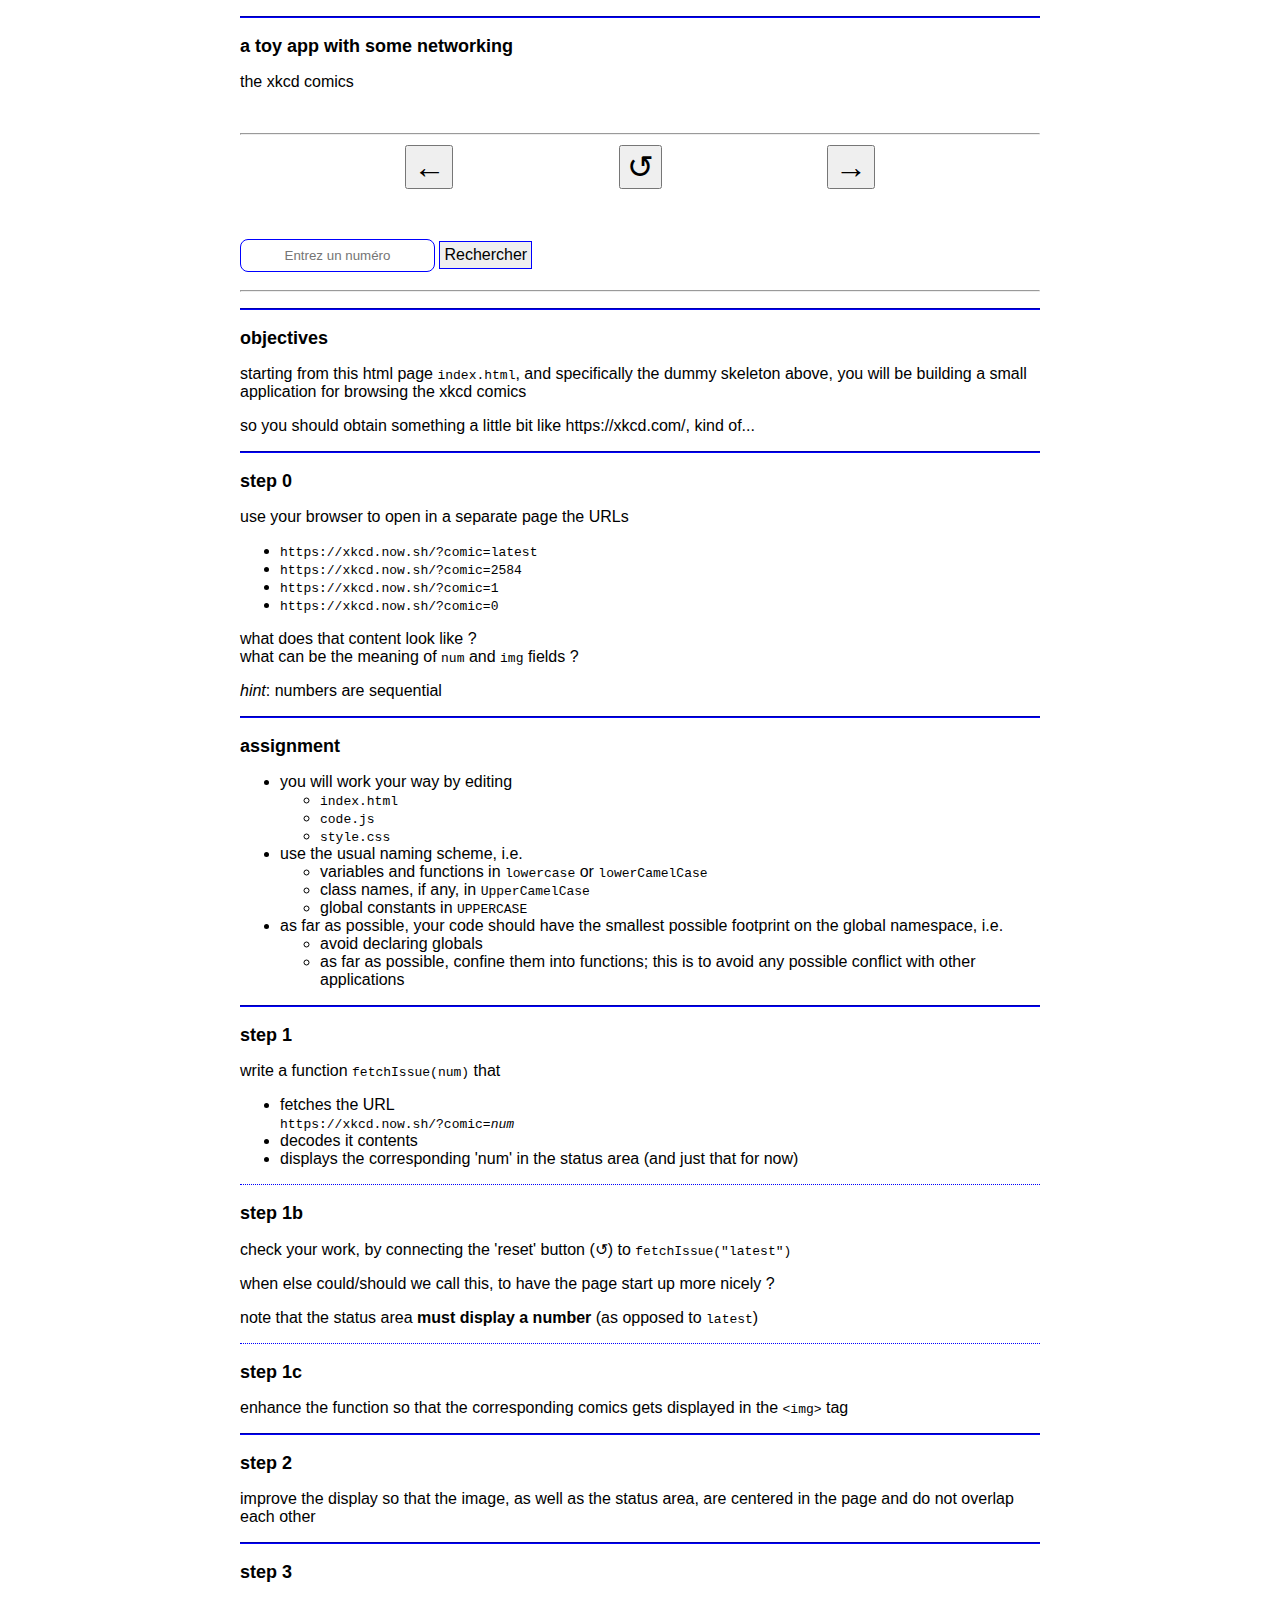
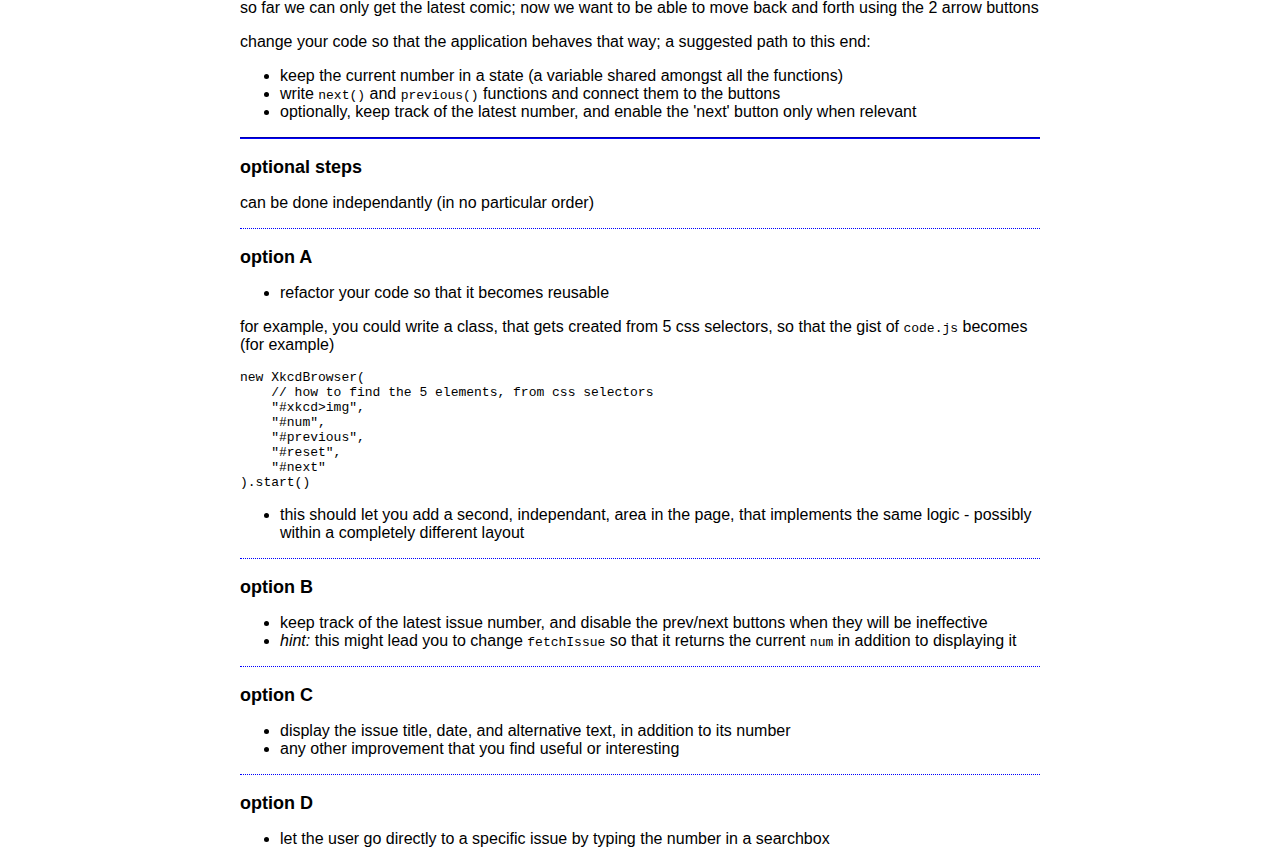
<file: xkcd/index.html>
<html>

<!-- DO NOT EDIT index.html !!
    instead, edit either
    src/umbrella.html
    or
    src/instructions.md -->

<head>
  <meta charset="UTF-8">
  <link rel="stylesheet" href="style.css">
  <script src="code.js"></script>
</head>

<body>
  <h1> a toy app with some networking</h1>

  <p>the xkcd comics</p>

  <br>
  <hr>
  <div class="centered">
    <button id="previous">←</button>
    <button id="reset">↺</button>
    <button id="next">→</button>
  </div>

  <div id="xkcd" class="centered">
    <img>
  </div>

  <input type="text" id=num class="centered" placeholder="Entrez un numéro">
  <button id="rechercher">Rechercher</button>
  <hr>

  <!-- DO NOT EDIT THE TEXT BELOW
    it is preprocessed from the markdown file
    src/instructions.md - edit that file instead ! -->

  <h1>objectives</h1>

<p>starting from this html page <code>index.html</code>, and specifically the dummy skeleton above, you will be building a small application for browsing the xkcd comics</p>

<p>so you should obtain something a little bit like https://xkcd.com/, kind of...</p>

<h1>step 0</h1>

<p>use your browser to open in a separate page the URLs</p>

<ul>
<li><code>https://xkcd.now.sh/?comic=latest</code></li>
<li><code>https://xkcd.now.sh/?comic=2584</code></li>
<li><code>https://xkcd.now.sh/?comic=1</code></li>
<li><code>https://xkcd.now.sh/?comic=0</code></li>
</ul>

<p>what does that content look like ?<br />
what can be the meaning of <code>num</code> and <code>img</code> fields ?</p>

<p><em>hint</em>: numbers are sequential</p>

<h1>assignment</h1>

<ul>
<li>you will work your way by editing
<ul>
<li><code>index.html</code></li>
<li><code>code.js</code></li>
<li><code>style.css</code></li>
</ul></li>
<li>use the usual naming scheme, i.e.
<ul>
<li>variables and functions in <code>lowercase</code> or <code>lowerCamelCase</code></li>
<li>class names, if any, in <code>UpperCamelCase</code></li>
<li>global constants in <code>UPPERCASE</code></li>
</ul></li>
<li>as far as possible, your code should have the smallest possible footprint on
the global namespace, i.e.
<ul>
<li>avoid declaring globals</li>
<li>as far as possible, confine them into functions; this is to avoid any
possible conflict with other applications</li>
</ul></li>
</ul>

<h1>step 1</h1>

<p>write a function <code>fetchIssue(num)</code> that</p>

<ul>
<li>fetches the URL<br />
<code>https://xkcd.now.sh/?comic=</code><em><code>num</code></em></li>
<li>decodes it contents</li>
<li>displays the corresponding 'num' in the status area (and just that for now)</li>
</ul>

<h2>step 1b</h2>

<p>check your work, by connecting the 'reset' button (↺) to <code>fetchIssue("latest")</code></p>

<p>when else could/should we call this, to have the page start up more nicely ?</p>

<p>note that the status area <strong>must display a number</strong> (as opposed to
<code>latest</code>)</p>

<h2>step 1c</h2>

<p>enhance the function so that the corresponding comics gets displayed in the <code>&lt;img&gt;</code> tag</p>

<h1>step 2</h1>

<p>improve the display so that the image, as well as the status area, are centered
in the page and do not overlap each other</p>

<h1>step 3</h1>

<p>so far we can only get the latest comic; now we want to be able to move back and
forth using the 2 arrow buttons</p>

<p>change your code so that the application behaves that way; a suggested path to this end:</p>

<ul>
<li>keep the current number in a state (a variable shared amongst all the
functions)</li>
<li>write <code>next()</code> and <code>previous()</code> functions and connect them to the buttons</li>
<li>optionally, keep track of the latest number, and enable the 'next' button only
when relevant</li>
</ul>

<h1>optional steps</h1>

<p>can be done independantly (in no particular order)</p>

<h2>option A</h2>

<ul>
<li>refactor your code so that it becomes reusable</li>
</ul>

<p>for example, you could write a class, that gets created from 5 css selectors, so
that the gist of <code>code.js</code> becomes (for example)</p>

<pre><code>new XkcdBrowser(
    // how to find the 5 elements, from css selectors
    "#xkcd&gt;img",
    "#num",
    "#previous",
    "#reset",
    "#next"
).start()
</code></pre>

<ul>
<li>this should let you add a second, independant, area in the page, that implements the same logic - possibly within a completely different layout</li>
</ul>

<h2>option B</h2>

<ul>
<li>keep track of the latest issue number, and disable the prev/next buttons when
they will be ineffective</li>
<li><em>hint:</em> this might lead you to change <code>fetchIssue</code> so that it returns the current <code>num</code> in addition to displaying it</li>
</ul>

<h2>option C</h2>

<ul>
<li>display the issue title, date, and alternative text, in addition to its number</li>
<li>any other improvement that you find useful or interesting</li>
</ul>

<h2>option D</h2>

<ul>
<li>let the user go directly to a specific issue by typing the number in a searchbox</li>
</ul>


</body>
</file>
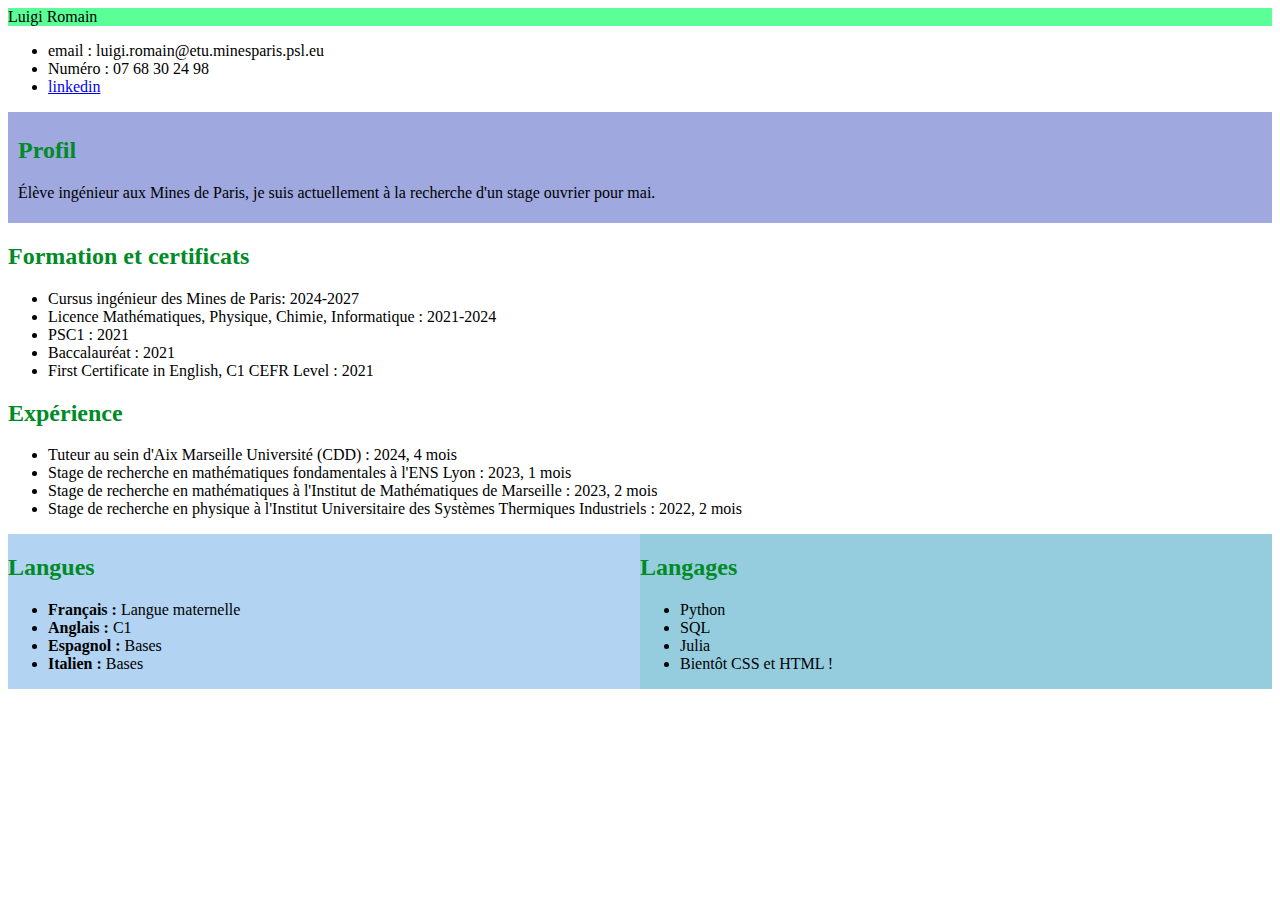
<file: cv/cv.html>
<html>
  <head>
   <link href="cv.css" rel="stylesheet">
  </head>
 <body>
   <div class="container">
      <div id="header">
      Luigi Romain
      </div>
      <div id="main">

      <ul>
         <li> email : luigi.romain@etu.minesparis.psl.eu </li>
         <li> Numéro : 07 68 30 24 98</li>
         <li> <a href = "https://www.linkedin.com/in/luigi-romain"> linkedin </a> </li>
      </ul>

         <div style="background-color: #9fa9df; padding: 5px 10px;">

         <h2 class = "titre"> Profil </h2>
         <p>
            Élève ingénieur aux Mines de Paris, je suis actuellement à la recherche d'un stage ouvrier pour mai.
         </p>

         </div> 
         <div>

         <h2> Formation et certificats</h2>

         <ul>
            <li> Cursus ingénieur des Mines de Paris: 2024-2027 </li>
            <li> Licence Mathématiques, Physique, Chimie, Informatique : 2021-2024 </li>
            <li> PSC1 : 2021 </li>
            <li> Baccalauréat : 2021 </li>
            <li> First Certificate in English, C1 CEFR Level : 2021 </li>
         </ul>

         </div>
         <div>

         <h2> Expérience</h2>

         <ul>
            <li> Tuteur au sein d'Aix Marseille Université (CDD) : 2024, 4 mois</li>
            <li>Stage de recherche en mathématiques fondamentales à l'ENS Lyon : 2023, 1 mois </li>
            <li> Stage de recherche en mathématiques à l'Institut de Mathématiques de Marseille : 2023, 2 mois</li>
            <li> Stage de recherche en physique à l'Institut Universitaire des Systèmes Thermiques Industriels : 2022, 2 mois</li>
         </ul>

         </div>
      </div>
      <div id="footer_un">

   <h2> Langues </h2>

   <ul>
      <li> <b>Français :</b> Langue maternelle </li>
      <li> <b>Anglais :</b> C1 </li>
      <li> <b>Espagnol :</b> Bases </li>
      <li> <b>Italien :</b> Bases </li>
   </ul>

</div>
<div id="footer_deux">

   <h2> Langages </h2>

   <ul>
      <li> Python </li>
      <li> SQL </li>
      <li> Julia </li>
      <li> Bientôt CSS et HTML !</li>
   </ul>

</div>


  </body>
</html>
</file>
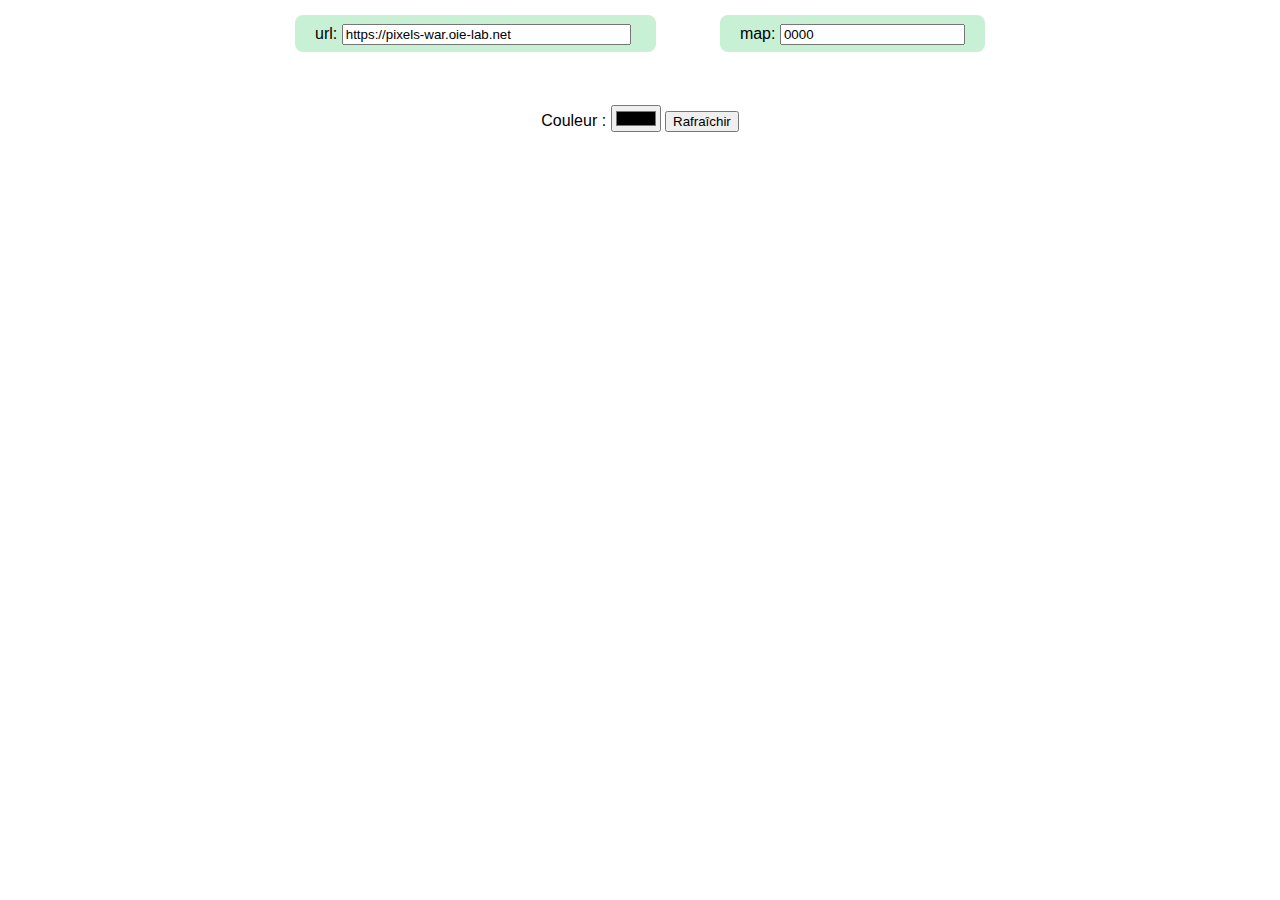
<file: pixels-war/pixels-war.html>
<!DOCTYPE html>
<html lang="en">

<head>
    <meta charset="UTF-8" />
    <meta http-equiv="X-UA-Compatible" content="IE=edge" />
    <meta name="viewport" content="width=device-width, initial-scale=1.0" />
    <title>Pixel War ue22-p23</title>
    <link rel="stylesheet" href="./pixels-war.css" />
    <script src="./pixels-war.js" defer></script>
</head>

<body>
    <div id="connect-dialog">
        <span>
            <label for="baseurl">url:</label>
            <input id="baseurl" type="text">
        </span>
        <span>
            <label for="mapid">map:</label>
            <input id="mapid" type="text" value="0000">
        </span>
        <!-- <button type="submit">Connect</button> -->
    </div>

    <div id="grid">
    </div>
    <div id="controls">
        <label for="colorpicker">Couleur :</label>
        <input id="colorpicker" type="color" value="#000000" title="Choisis ta couleur">
        <button type="button" class="btn btn-primary" id="refresh">Rafraîchir</button>
    </div>
</body>
</file>
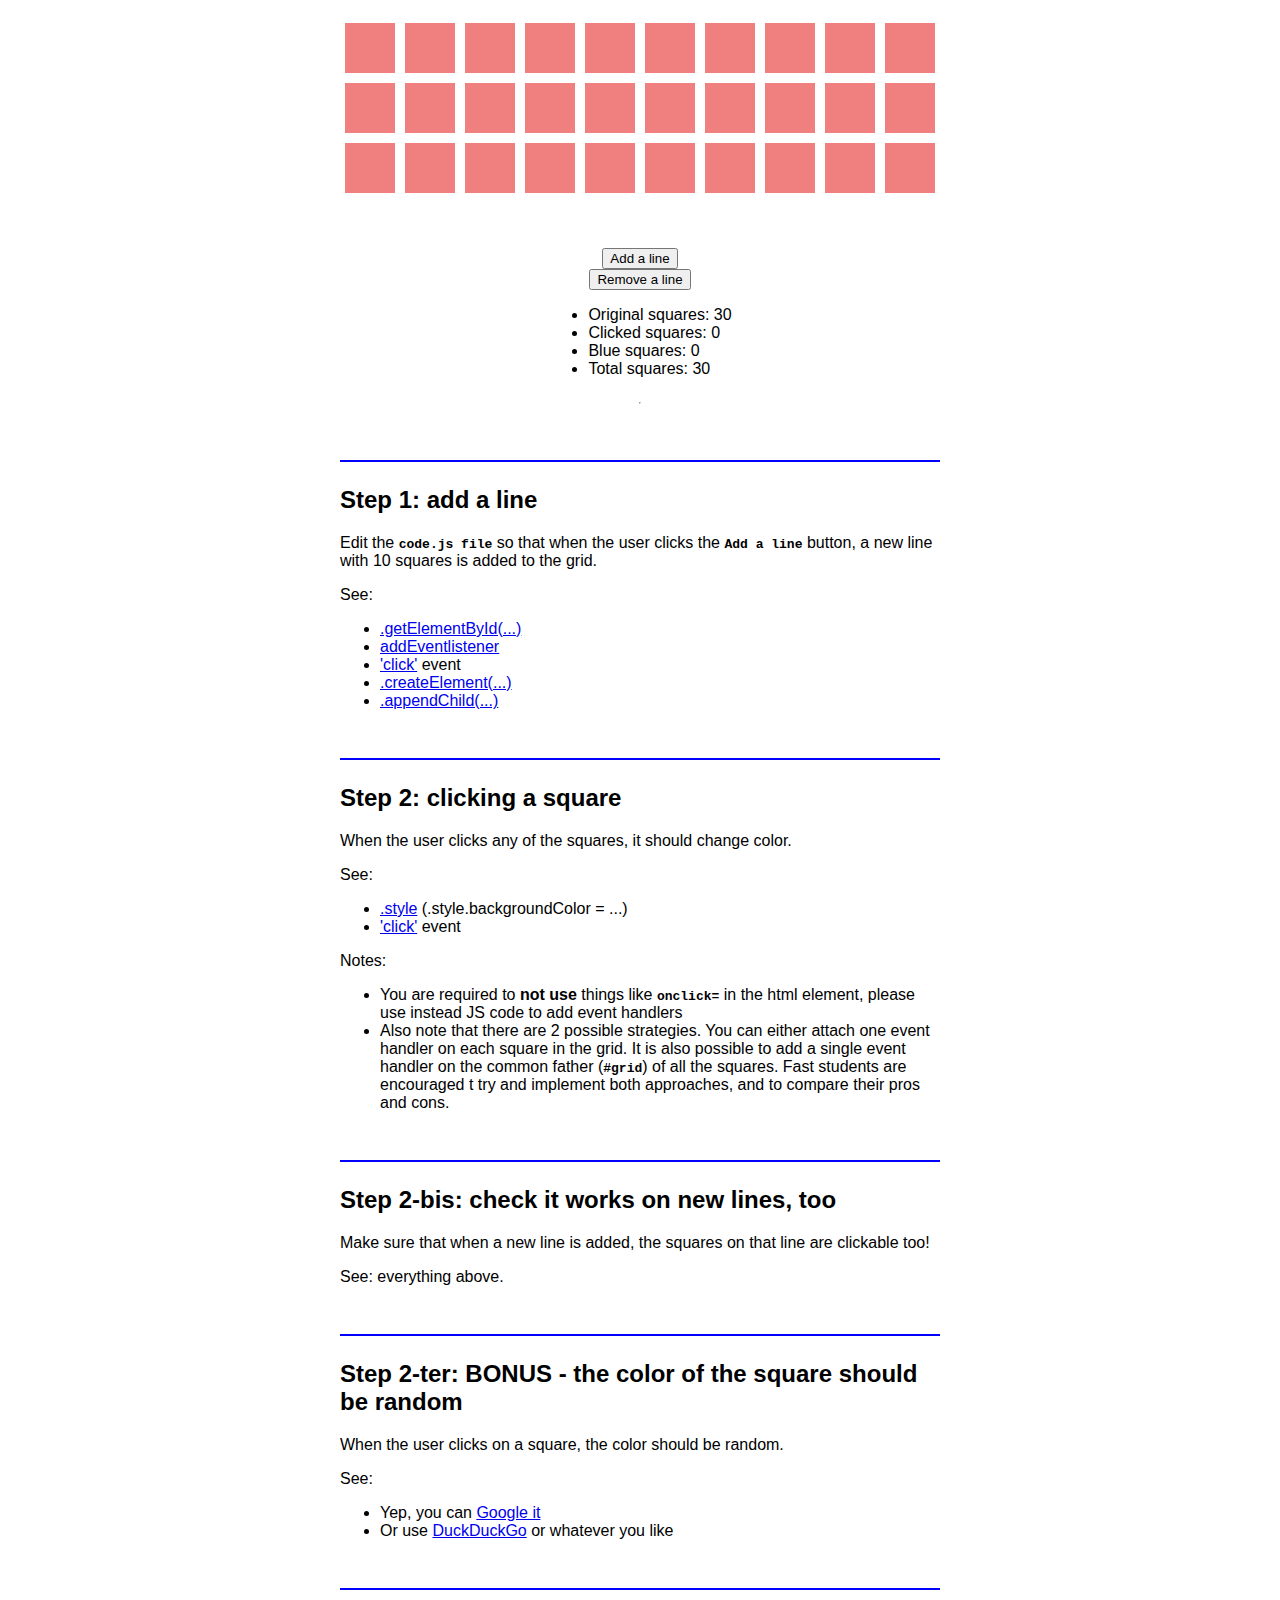
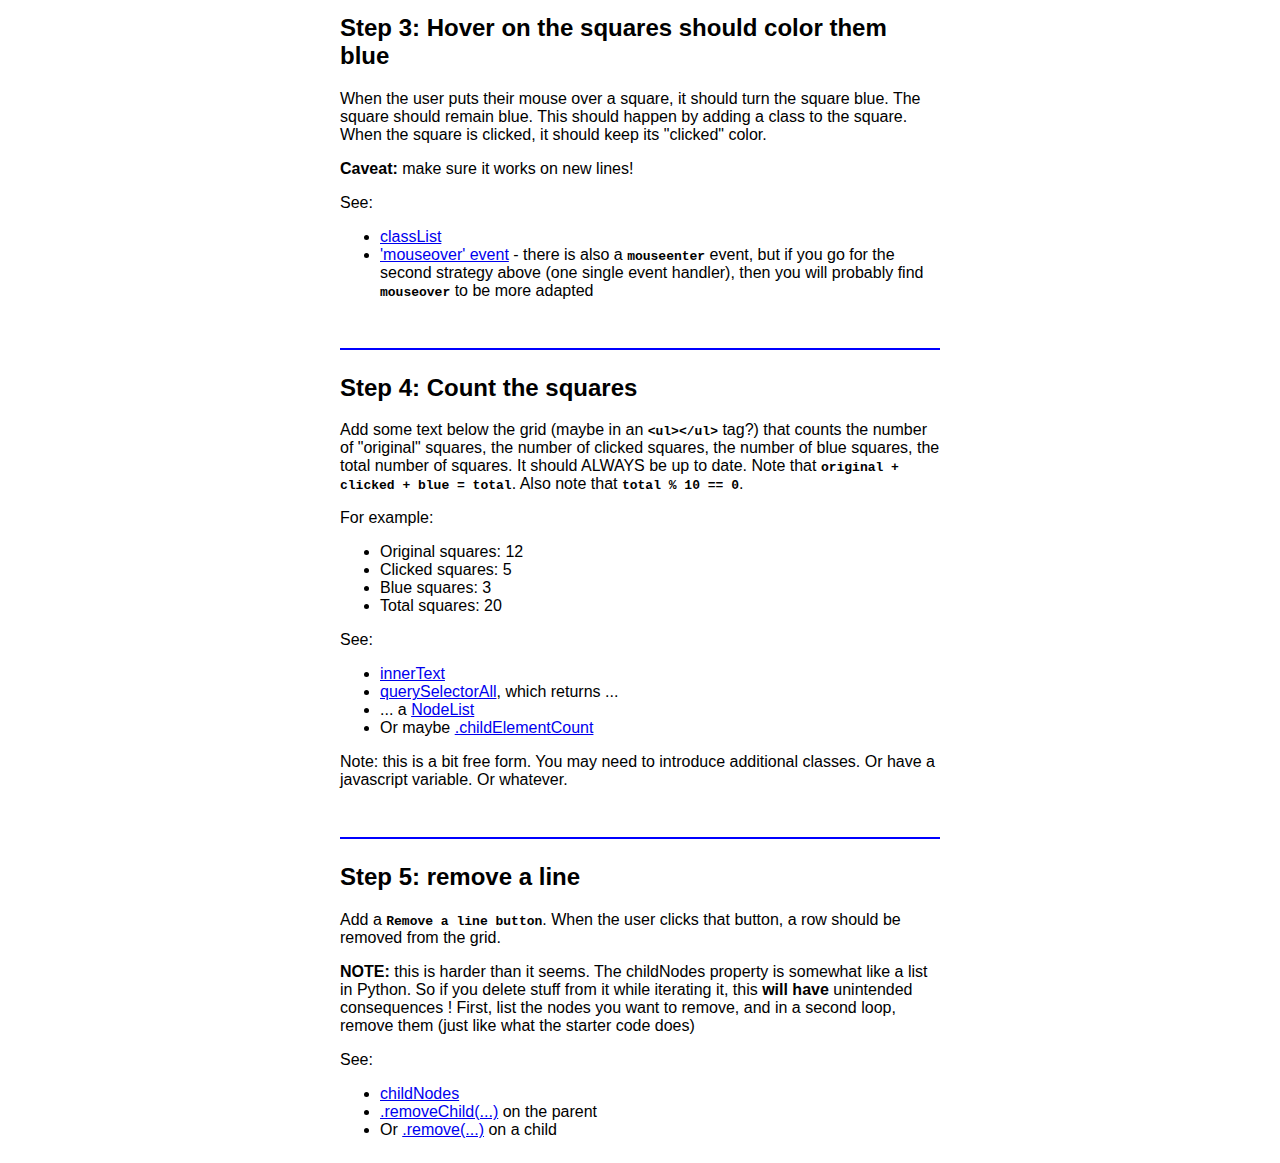
<file: web-grid/tp-grid.html>
<!DOCTYPE html>
<html lang="en">
  <head>
    <meta charset="UTF-8" />
    <meta http-equiv="X-UA-Compatible" content="IE=edge" />
    <meta name="viewport" content="width=device-width, initial-scale=1.0" />
    <title>👩‍🔬 The web grid</title>
    <link rel="stylesheet" href="tp-grid.css" />
    <script src="tp-grid.js"></script>
  </head>
  <body>
    <div id="main">
      <div id="grid">
        <!-- Ligne 1 -->
        <div></div>
        <div></div>
        <div></div>
        <div></div>
        <div></div>
        <div></div>
        <div></div>
        <div></div>
        <div></div>
        <div></div>
        <!-- Ligne 2 -->
        <div></div>
        <div></div>
        <div></div>
        <div></div>
        <div></div>
        <div></div>
        <div></div>
        <div></div>
        <div></div>
        <div></div>
        <!-- Ligne 3 -->
        <div></div>
        <div></div>
        <div></div>
        <div></div>
        <div></div>
        <div></div>
        <div></div>
        <div></div>
        <div></div>
        <div></div>
      </div>
      <button id="btn-add-line">Add a line</button>
      <button id="btn-rmv-line">Remove a line</button>  
      <ul>
        <li>Original squares: <span id="original"></span></li>
        <li>Clicked squares: <span id="clicked"></span></li>
        <li>Blue squares: <span id="blue"></span></li>
        <li>Total squares: <span id="total"></span></li>
      </ul>
      <hr />
      <div id="instructions">
        <h2>Step 1: add a line</h2>
        <p>
          Edit the <code>code.js file</code> so that when the user clicks the
          <code>Add a line</code> button, a new line with 10 squares is added to
          the grid.
          </p>
          <p>
          See:
          <ul>
            <li><a href="https://developer.mozilla.org/en-US/docs/Web/API/Document/getElementById" target="_">.getElementById(...)</a></li>
            <li><a href="https://developer.mozilla.org/en-US/docs/Web/API/EventTarget/addEventListener" target="_">addEventlistener</a></li>
            <li><a href="https://developer.mozilla.org/en-US/docs/Web/API/Element/click_event" target="_">'click'</a> event</li>
            <li><a href="https://developer.mozilla.org/en-US/docs/Web/API/Document/createElement" target="_">.createElement(...)</a></li>
            <li><a href="https://developer.mozilla.org/en-US/docs/Web/API/Node/appendChild" target="_">.appendChild(...)</a></li>
          </ul>
        </p>
        <h2>Step 2: clicking a square</h2>
        <p>
          When the user clicks any of the squares, it should change color.
        </p>
        <p>
          See:
          <ul>
            <li><a href="https://developer.mozilla.org/en-US/docs/Web/API/HTMLElement/style" target="_">.style</a> (.style.backgroundColor = ...)</li>
            <li><a href="https://developer.mozilla.org/en-US/docs/Web/API/Element/click_event" target="_">'click'</a> event</li>
          </ul>
        </p>
        <p>
          Notes:
          <ul>
            <li>You are required to <b>not use</b> things like <code>onclick=</code> in the html element,
                please use instead JS code to add event handlers
            </li>
            <li>
              Also note that there are 2 possible strategies. You can either attach one event handler on each square in the grid.
              It is also possible to add a single event handler on the common father (<code>#grid</code>) of all the squares.
              Fast students are encouraged t try and implement both approaches, and to compare their pros and cons.
            </li>
          </ul>
        </p>
        <h2>Step 2-bis: check it works on new lines, too</h2>
        <p>
          Make sure that when a new line is added, the squares on that line are clickable too!
        </p>
        <p>
          See: everything above.
        </p>
        <h2>Step 2-ter: BONUS - the color of the square should be random</h2>
        <p>
          When the user clicks on a square, the color should be random.
        </p>
        <p>
          See:
          <ul>
            <li>Yep, you can <a href="https://google.fr/search?q=javascript+random+color" target="_">Google it</a></li>
            <li>Or use <a href="https://duckduckgo.com/?q=javascript+random+color" target="_">DuckDuckGo</a> or whatever you like</li>
          </ul>
        </p>
        <h2>Step 3: Hover on the squares should color them blue</h2>
        <p>
          When the user puts their mouse over a square, it should turn the square blue. The square should remain blue.
          This should happen by adding a class to the square. When the square is clicked, it should keep its "clicked" color.
        </p>
        <p>
          <b>Caveat:</b> make sure it works on new lines!
        </p>
        <p>
          See:
          <ul>
            <li><a href="https://developer.mozilla.org/en-US/docs/Web/API/Element/classList" target="_">classList</a></li>
            <li><a href="https://developer.mozilla.org/en-US/docs/Web/API/Element/mouseover_event" target="_">'mouseover' event</a>
                - there is also a <code>mouseenter</code> event, but if you go for the second strategy above (one single event handler), 
                then you will probably find <code>mouseover</code> to be more adapted
            </li>
          </ul>
        </p>
        <h2>Step 4: Count the squares</h2>
        <p>
          Add some text below the grid (maybe in an <code>&lt;ul&gt;&lt;/ul&gt;</code> tag?) that counts the number of "original" squares,
          the number of clicked squares, the number of blue squares, the total number of squares. It should ALWAYS be up to date.
          Note that <code>original + clicked + blue = total</code>. Also note that <code>total % 10 == 0</code>.
        </p>
        <p>
          For example:
          <ul>
            <li>Original squares: 12</li>
            <li>Clicked squares: 5</li>
            <li>Blue squares: 3</li>
            <li>Total squares: 20</li>
          </ul>
        </p>
        <p>
          See:
          <ul>
            <li><a href="https://developer.mozilla.org/en-US/docs/Web/API/HTMLElement/innerText" target="_">innerText</a></li>
            <li><a href="https://developer.mozilla.org/en-US/docs/Web/API/Document/querySelectorAll" target="_">querySelectorAll</a>, which returns ...</li>
            <li>... a <a href="https://developer.mozilla.org/en-US/docs/Web/API/NodeList" target="_">NodeList</a></li>
            <li>Or maybe <a href="https://developer.mozilla.org/en-US/docs/Web/API/Element/childElementCount" target="_">.childElementCount</a></li>
          </ul>
        </p>
        <p>
          Note: this is a bit free form. You may need to introduce additional classes. Or have a javascript variable. Or whatever.
        </p>
        <h2>Step 5: remove a line</h2>
        <p>
          Add a <code>Remove a line button</code>. When the user clicks that
          button, a row should be removed from the grid.
        </p>
        <p>
          <b>NOTE:</b> this is harder than it seems. The childNodes property is somewhat like a list in Python. So if you
          delete stuff from it while iterating it, this <b>will have</b> unintended consequences !
          First, list the nodes you want to remove, and in a second loop, remove them (just like what the starter code does)
        </p>
        <p>
          See:
          <ul>
            <li><a href="https://developer.mozilla.org/en-US/docs/Web/API/Node/childNodes" target="_">childNodes</a></li>
            <li><a href="https://developer.mozilla.org/en-US/docs/Web/API/Node/removeChild" target="_">.removeChild(...)</a> on the parent</li>
            <li>Or <a href="https://developer.mozilla.org/en-US/docs/Web/API/Element/remove" target="_">.remove(...)</a> on a child</li>
          </ul>
        </p>

      </div>
    </div>
  </body>
</html>
</file>
<file: xkcd/style.css>
body {
  width: 800px;
  margin: auto;
  font-family: "Helvetica Neue", Arial, sans-serif;
}

.centered {
    display:flex;
    justify-content: space-evenly;
    margin: 10px auto;
    text-align: center;
}

#num {
    border: 1px solid blue;
    padding: 8px;
    border-radius: 8px;
    display: inline-block;
    margin: 10px 0;
}

#rechercher {
    border: 1px solid blue;
    padding: 4px;
    border-radius: 0px;
    display: inline-block;
    margin: 10px 0;
    font-size: 1em;
}

#xkcd {
    padding: 10px 0;
}

h1, h2 {
    margin-top: 1rem;
    padding-top: 1em;
        font-size: large;
}

h1 { border-top: 2px groove blue; }
h2 { border-top: 1px dotted blue; }


button {
    font-size: 2em;
}
</file>
<file: cv/cv.css>
@font-face {
    font-family: "Computer Modern";
    src: url('http://mirrors.ctan.org/fonts/cm-unicode/fonts/otf/cmunss.otf');}
  

h1 { color: rgb(24, 209, 191);
font-family: 'Computer Modern';}

h2 {
    color: rgb(0, 139, 39);
    font-family: 'Computer Modern';
}

p {
    font-family: 'Computer Modern';
}

ul {
    font-family: 'Computer Modern';
}
.container {
    display: grid;
    grid-template-columns:
      1fr 1fr;
    grid-template-areas:
      "header header"
      "main   main"
      "footer_un footer_deux ";
  }
  
#header {
    grid-area: header;
    background-color: #5aff97;
}
#main {
    grid-area: main;
    background-color: #ffffff;
}
#footer_un {
    grid-area: footer_un;
    background-color: #3088db5f;
}
#footer_deux {
    grid-area: footer_deux;
    background-color: #2f9cc082;
}
</file>
<file: pixels-war/pixels-war.css>
body {
    display: flex;
    flex-direction: column;
    align-items: center;
    font-family: Arial, Helvetica, sans-serif;
}

#grid {
    margin: 30px 0;
    display: grid;
    /* Les dimensions de la grille seront définies dynamiquement depuis le JS */
    grid-template-columns: none;
    grid-template-rows: none;
}

#grid > div {
    width: 4px;
    height: 4px;
    margin: 0px;
}

#connect-dialog {
    margin-top: 1em;
}

#connect-dialog > * {
    margin: 1em 2em;
    background-color: rgb(200, 240, 213);
    padding: 10px 20px;
    border-radius: 0.5em;
}

#connect-dialog :first-child > input {
    width: 40ex;
}
</file>
<file: web-grid/tp-grid.css>
code {
  font-weight: bold;
}

h2 {
  margin-top: 3rem;
  padding-top: 1em;
  border-top: 2px solid blue;
}

#main {
  display: flex;
  flex-direction: column;
  align-items: center;
  font-family: Arial, Helvetica, sans-serif;
}

#grid {
  margin: 10px 0 50px 0;
  display: grid;
  grid-template-columns: repeat(10, 1fr);
}

#grid > div {
  width: 50px;
  height: 50px;
  margin: 5px;
  background-color: rgb(0, 0, 0);
}

#instructions {
  width: 600px;
}
</file>
